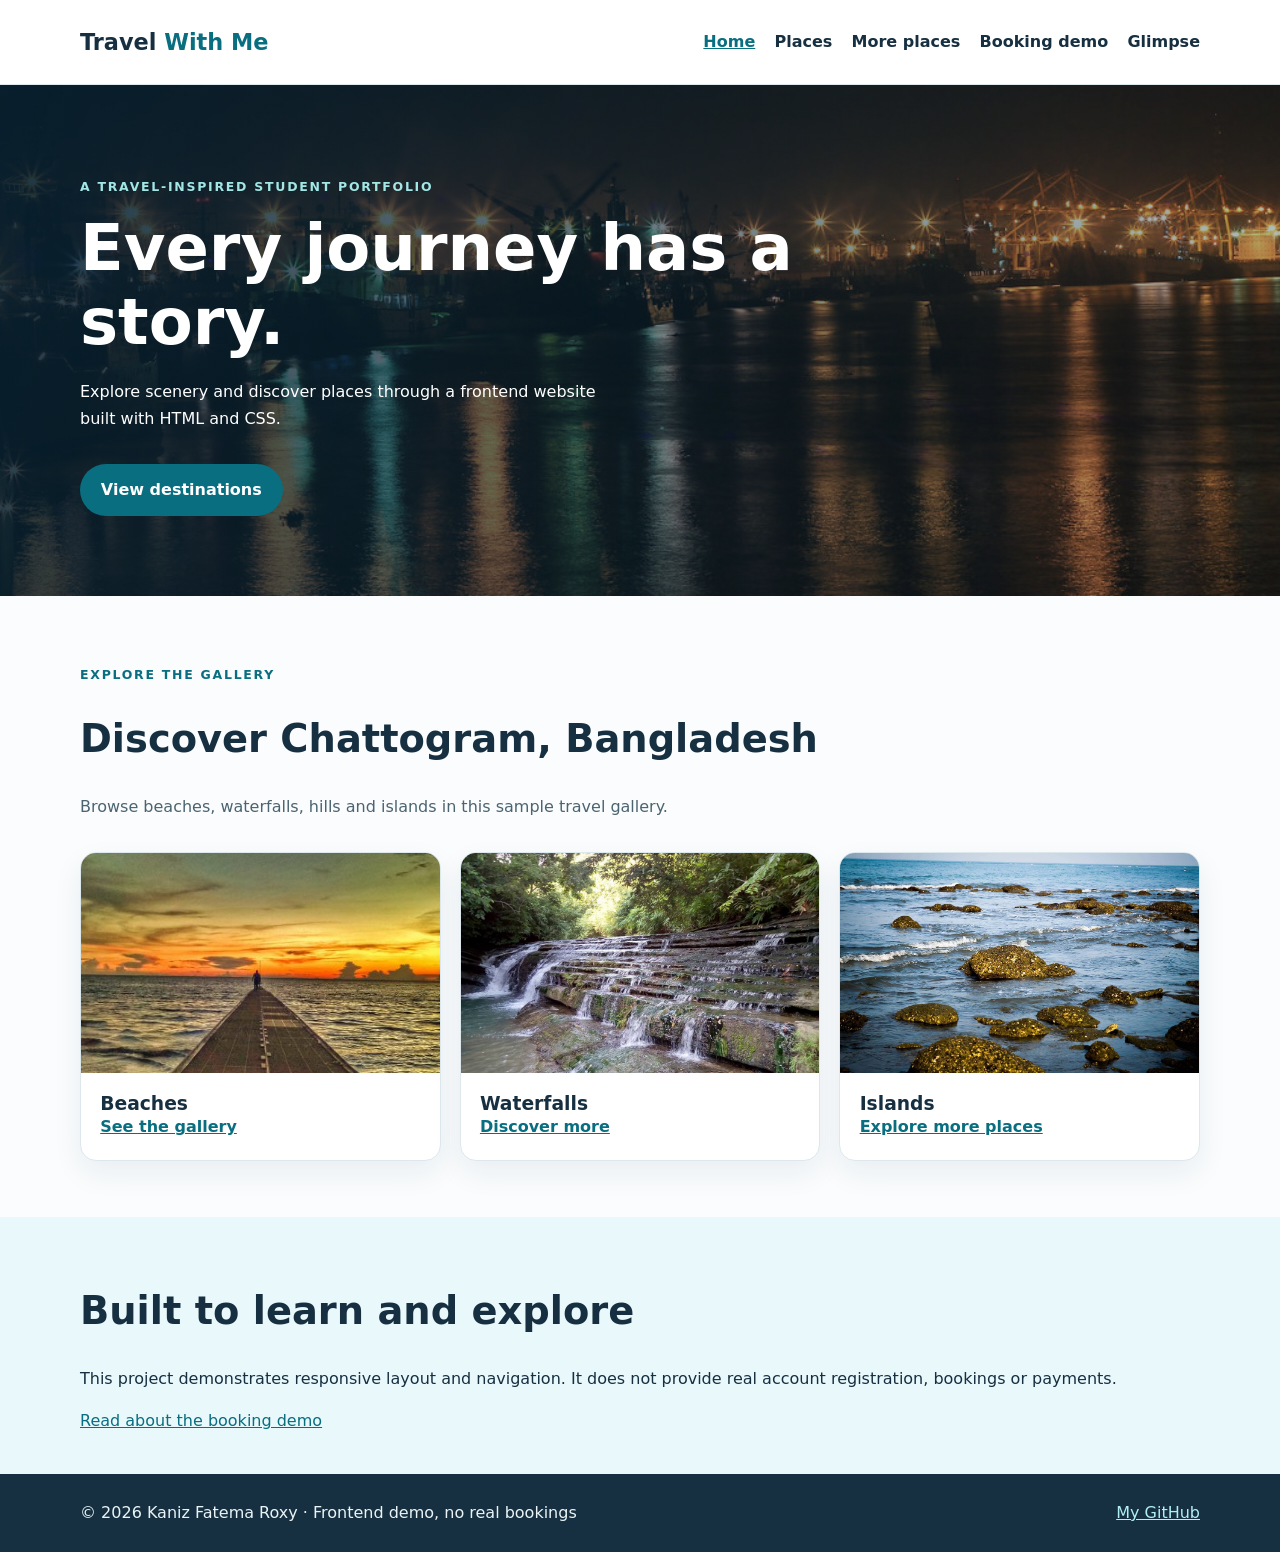
<file: index.html>
<!doctype html>
<html lang="en"><head><meta charset="utf-8"><meta name="viewport" content="width=device-width, initial-scale=1"><meta name="description" content="Travel With Me, a responsive frontend travel portfolio by Kaniz Fatema Roxy."><title>Home | Travel With Me</title><link rel="stylesheet" href="style.css"></head>
<body><a class="skip-link" href="#main">Skip to content</a><header class="header"><nav class="container nav" aria-label="Main"><a class="brand" href="index.html">Travel <strong>With Me</strong></a><div class="nav-menu"><a href="index.html" aria-current="page">Home</a><a href="tour.html">Places</a><a href="tour2.html">More places</a><a href="bookings.html">Booking demo</a><a href="vid.html">Glimpse</a></div></nav></header><main id="main">
<section class="hero"><div class="container hero-inner"><p class="eyebrow">A travel-inspired student portfolio</p><h1>Every journey has a story.</h1><p>Explore scenery and discover places through a frontend website built with HTML and CSS.</p><a class="btn" href="tour.html">View destinations</a></div></section>
<section class="section container" aria-labelledby="start-heading"><p class="eyebrow">Explore the gallery</p><h2 id="start-heading">Discover Chattogram, Bangladesh</h2><p class="intro">Browse beaches, waterfalls, hills and islands in this sample travel gallery.</p><div class="cards"><article class="card"><img src="1592077715.jpg" alt="Coastal beach scene" loading="lazy"><div class="card-text"><h3>Beaches</h3><a href="tour.html">See the gallery</a></div></article><article class="card"><img src="waterfalls.jpg" alt="Waterfall surrounded by greenery" loading="lazy"><div class="card-text"><h3>Waterfalls</h3><a href="tour.html">Discover more</a></div></article><article class="card"><img src="pure-blue-crytal-clear.jpg" alt="Blue water near islands" loading="lazy"><div class="card-text"><h3>Islands</h3><a href="tour2.html">Explore more places</a></div></article></div></section>
<section class="note"><div class="container"><h2>Built to learn and explore</h2><p>This project demonstrates responsive layout and navigation. It does not provide real account registration, bookings or payments.</p><a href="bookings.html">Read about the booking demo</a></div></section>
</main><footer class="footer"><div class="container"><span>© 2026 Kaniz Fatema Roxy · Frontend demo, no real bookings</span><a href="https://github.com/kanizfatemar0xy" rel="noopener noreferrer">My GitHub</a></div></footer></body></html>
</file>
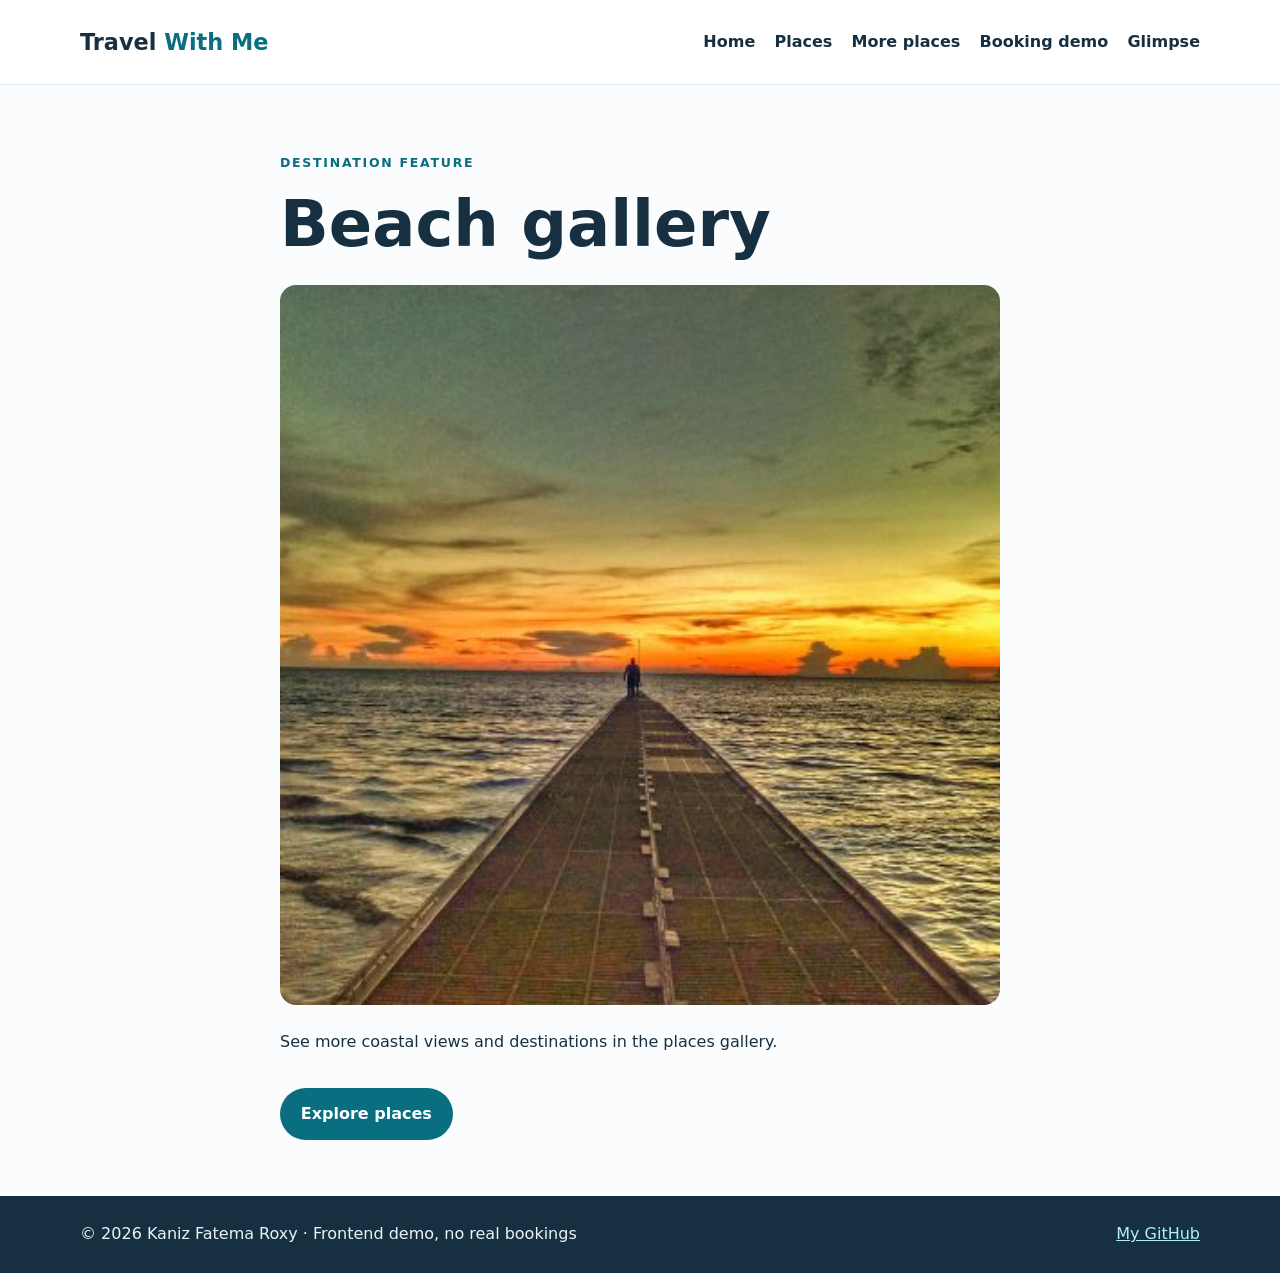
<file: beach.html>
<!doctype html>
<html lang="en"><head><meta charset="utf-8"><meta name="viewport" content="width=device-width, initial-scale=1"><meta name="description" content="Travel With Me, a responsive frontend travel portfolio by Kaniz Fatema Roxy."><title>Beaches | Travel With Me</title><link rel="stylesheet" href="style.css"></head>
<body><a class="skip-link" href="#main">Skip to content</a><header class="header"><nav class="container nav" aria-label="Main"><a class="brand" href="index.html">Travel <strong>With Me</strong></a><div class="nav-menu"><a href="index.html">Home</a><a href="tour.html">Places</a><a href="tour2.html">More places</a><a href="bookings.html">Booking demo</a><a href="vid.html">Glimpse</a></div></nav></header><main id="main">
<section class="section container narrow"><p class="eyebrow">Destination feature</p><h1>Beach gallery</h1><img class="feature-image" src="1592077715.jpg" alt="Beach landscape in the travel gallery" width="900" height="520"><p>See more coastal views and destinations in the places gallery.</p><a class="btn" href="tour.html">Explore places</a></section>
</main><footer class="footer"><div class="container"><span>© 2026 Kaniz Fatema Roxy · Frontend demo, no real bookings</span><a href="https://github.com/kanizfatemar0xy" rel="noopener noreferrer">My GitHub</a></div></footer></body></html>
</file>
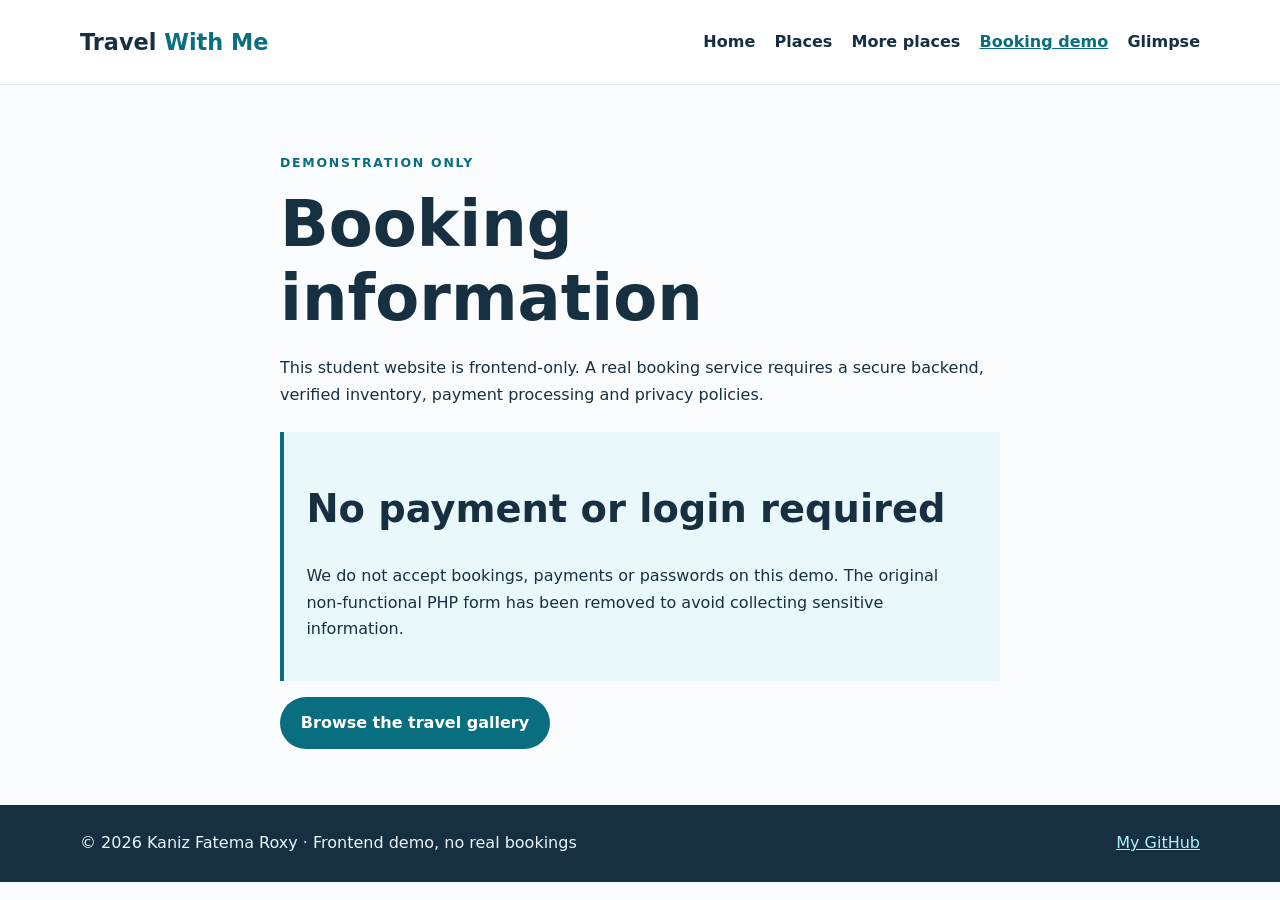
<file: bookings.html>
<!doctype html>
<html lang="en"><head><meta charset="utf-8"><meta name="viewport" content="width=device-width, initial-scale=1"><meta name="description" content="Travel With Me, a responsive frontend travel portfolio by Kaniz Fatema Roxy."><title>Booking demo | Travel With Me</title><link rel="stylesheet" href="style.css"></head>
<body><a class="skip-link" href="#main">Skip to content</a><header class="header"><nav class="container nav" aria-label="Main"><a class="brand" href="index.html">Travel <strong>With Me</strong></a><div class="nav-menu"><a href="index.html">Home</a><a href="tour.html">Places</a><a href="tour2.html">More places</a><a href="bookings.html" aria-current="page">Booking demo</a><a href="vid.html">Glimpse</a></div></nav></header><main id="main">
<section class="section container narrow"><p class="eyebrow">Demonstration only</p><h1>Booking information</h1><p>This student website is frontend-only. A real booking service requires a secure backend, verified inventory, payment processing and privacy policies.</p><div class="notice"><h2>No payment or login required</h2><p>We do not accept bookings, payments or passwords on this demo. The original non-functional PHP form has been removed to avoid collecting sensitive information.</p></div><a class="btn" href="tour.html">Browse the travel gallery</a></section>
</main><footer class="footer"><div class="container"><span>© 2026 Kaniz Fatema Roxy · Frontend demo, no real bookings</span><a href="https://github.com/kanizfatemar0xy" rel="noopener noreferrer">My GitHub</a></div></footer></body></html>
</file>
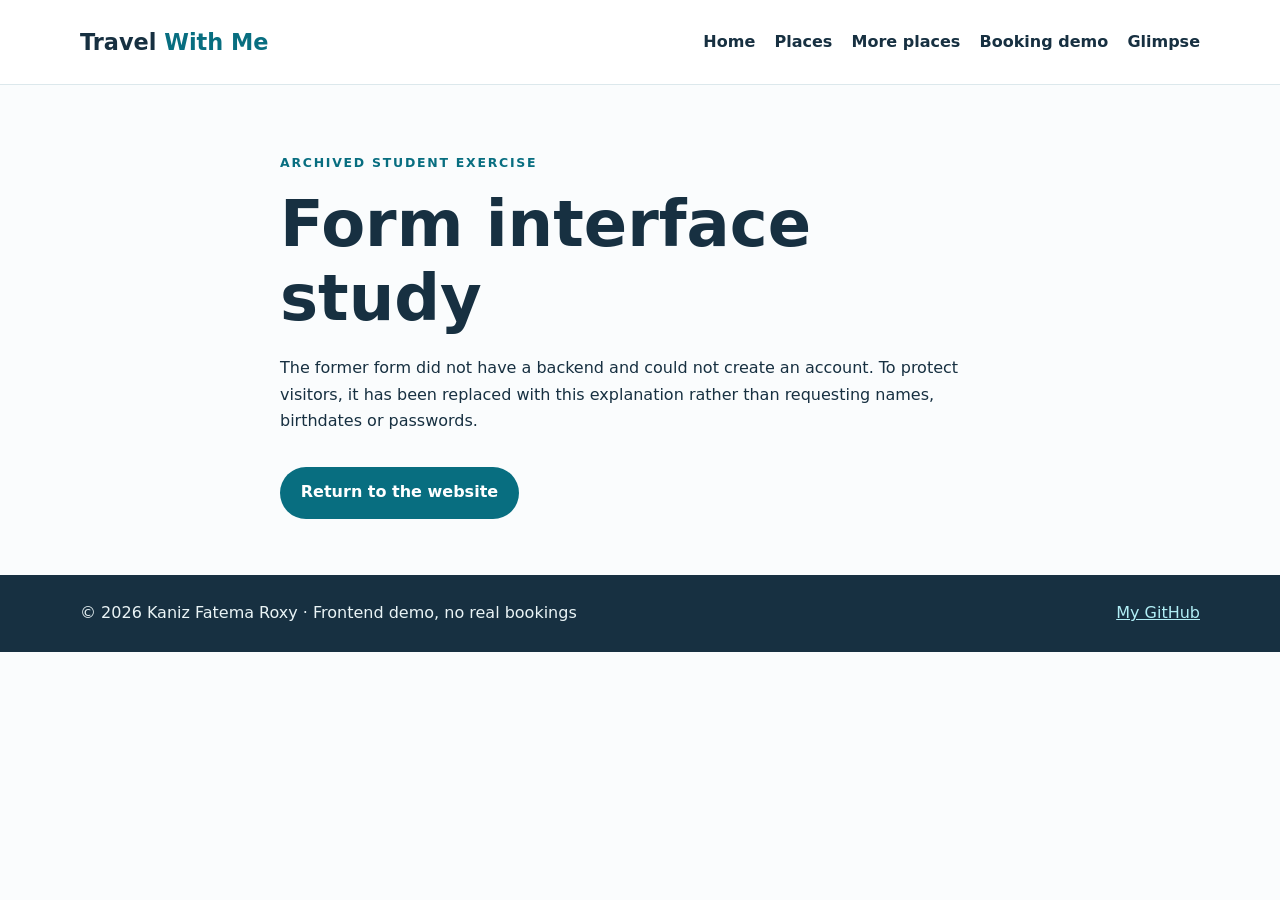
<file: formlab.html>
<!doctype html>
<html lang="en"><head><meta charset="utf-8"><meta name="viewport" content="width=device-width, initial-scale=1"><meta name="description" content="Travel With Me, a responsive frontend travel portfolio by Kaniz Fatema Roxy."><title>Form design exercise | Travel With Me</title><link rel="stylesheet" href="style.css"></head>
<body><a class="skip-link" href="#main">Skip to content</a><header class="header"><nav class="container nav" aria-label="Main"><a class="brand" href="index.html">Travel <strong>With Me</strong></a><div class="nav-menu"><a href="index.html">Home</a><a href="tour.html">Places</a><a href="tour2.html">More places</a><a href="bookings.html">Booking demo</a><a href="vid.html">Glimpse</a></div></nav></header><main id="main">
<section class="section container narrow"><p class="eyebrow">Archived student exercise</p><h1>Form interface study</h1><p>The former form did not have a backend and could not create an account. To protect visitors, it has been replaced with this explanation rather than requesting names, birthdates or passwords.</p><a class="btn" href="index.html">Return to the website</a></section>
</main><footer class="footer"><div class="container"><span>© 2026 Kaniz Fatema Roxy · Frontend demo, no real bookings</span><a href="https://github.com/kanizfatemar0xy" rel="noopener noreferrer">My GitHub</a></div></footer></body></html>
</file>
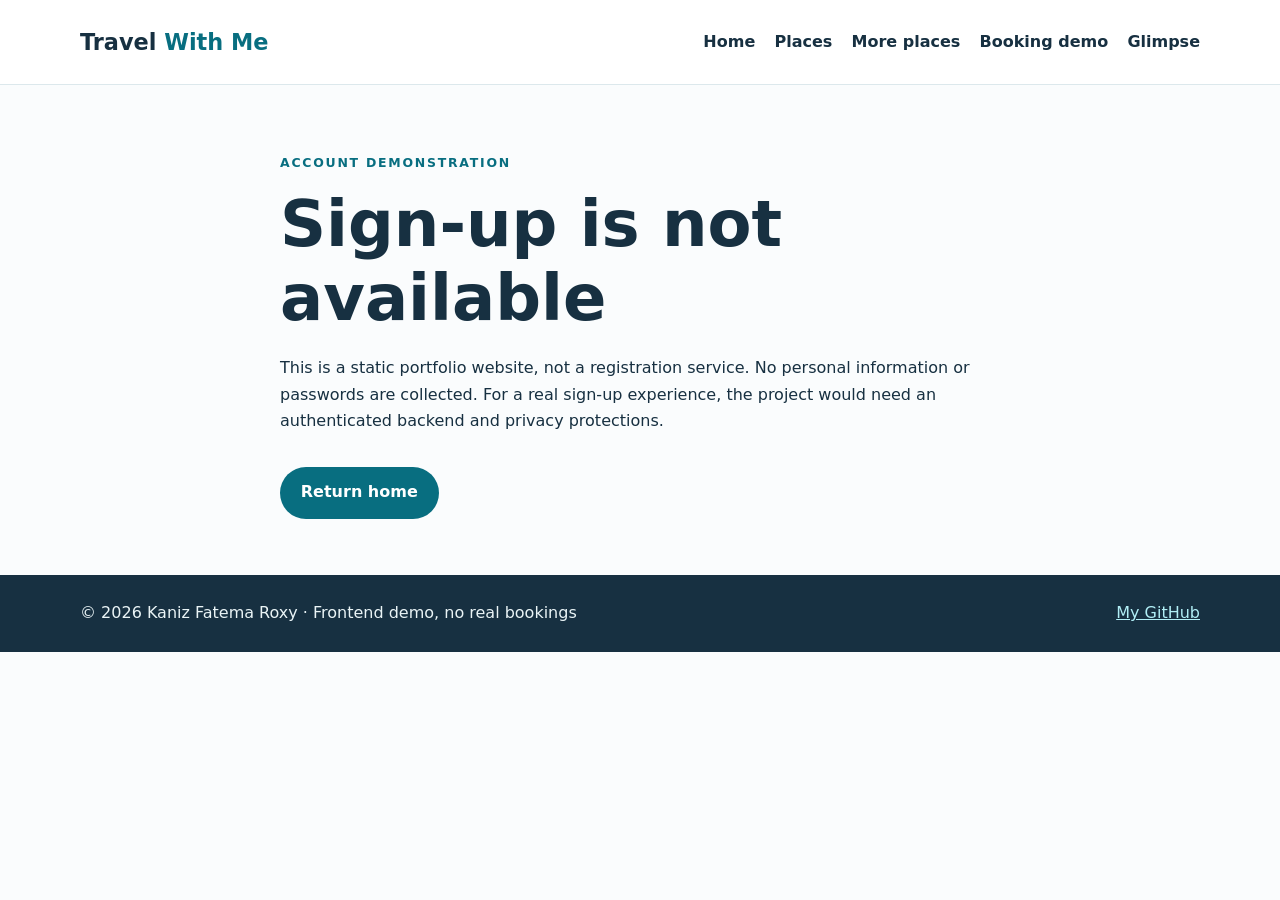
<file: pform.html>
<!doctype html>
<html lang="en"><head><meta charset="utf-8"><meta name="viewport" content="width=device-width, initial-scale=1"><meta name="description" content="Travel With Me, a responsive frontend travel portfolio by Kaniz Fatema Roxy."><title>Account demo | Travel With Me</title><link rel="stylesheet" href="style.css"></head>
<body><a class="skip-link" href="#main">Skip to content</a><header class="header"><nav class="container nav" aria-label="Main"><a class="brand" href="index.html">Travel <strong>With Me</strong></a><div class="nav-menu"><a href="index.html">Home</a><a href="tour.html">Places</a><a href="tour2.html">More places</a><a href="bookings.html">Booking demo</a><a href="vid.html">Glimpse</a></div></nav></header><main id="main">
<section class="section container narrow"><p class="eyebrow">Account demonstration</p><h1>Sign-up is not available</h1><p>This is a static portfolio website, not a registration service. No personal information or passwords are collected. For a real sign-up experience, the project would need an authenticated backend and privacy protections.</p><a class="btn" href="index.html">Return home</a></section>
</main><footer class="footer"><div class="container"><span>© 2026 Kaniz Fatema Roxy · Frontend demo, no real bookings</span><a href="https://github.com/kanizfatemar0xy" rel="noopener noreferrer">My GitHub</a></div></footer></body></html>
</file>
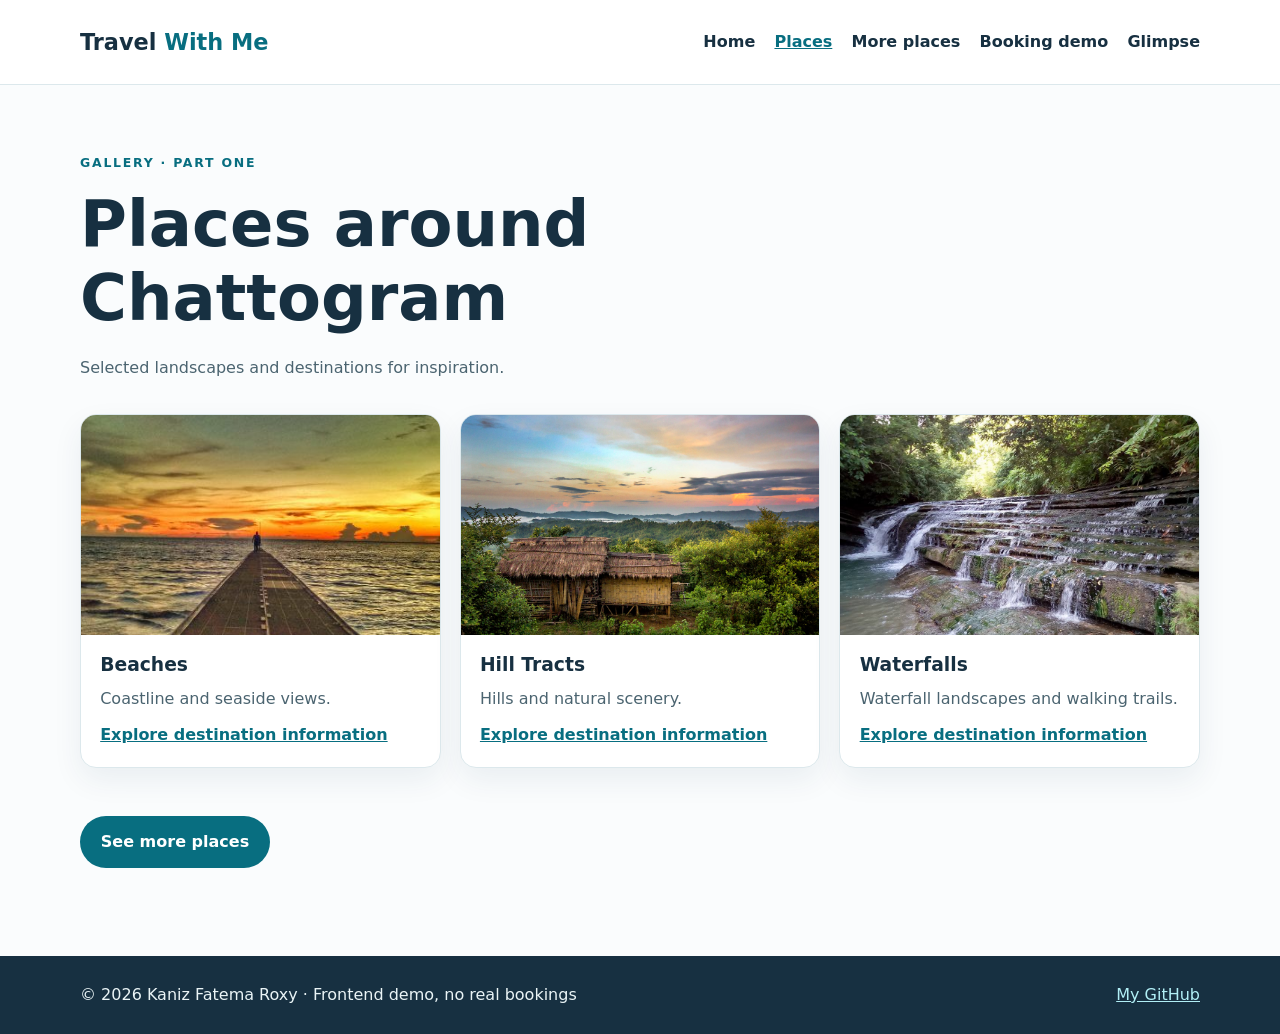
<file: tour.html>
<!doctype html>
<html lang="en"><head><meta charset="utf-8"><meta name="viewport" content="width=device-width, initial-scale=1"><meta name="description" content="Travel With Me, a responsive frontend travel portfolio by Kaniz Fatema Roxy."><title>Places | Travel With Me</title><link rel="stylesheet" href="style.css"></head>
<body><a class="skip-link" href="#main">Skip to content</a><header class="header"><nav class="container nav" aria-label="Main"><a class="brand" href="index.html">Travel <strong>With Me</strong></a><div class="nav-menu"><a href="index.html">Home</a><a href="tour.html" aria-current="page">Places</a><a href="tour2.html">More places</a><a href="bookings.html">Booking demo</a><a href="vid.html">Glimpse</a></div></nav></header><main id="main"><section class="section container"><p class="eyebrow">Gallery · Part one</p><h1>Places around Chattogram</h1><p class="intro">Selected landscapes and destinations for inspiration.</p><div class="cards"><article class="card"><img src="1592077715.jpg" alt="Beaches scenic photograph" width="600" height="360" loading="lazy"><div class="card-text"><h3>Beaches</h3><p>Coastline and seaside views.</p><a href="https://www.tripadvisor.com/Attractions-g667480-Activities-c61-t52-Chittagong_Division.html" rel="noopener noreferrer" target="_blank">Explore destination information</a></div></article><article class="card"><img src="35670674963_dfe804128b_b.jpg" alt="Hill Tracts scenic photograph" width="600" height="360" loading="lazy"><div class="card-text"><h3>Hill Tracts</h3><p>Hills and natural scenery.</p><a href="https://www.lonelyplanet.com/bangladesh/chittagong-division/chittagong-hill-tracts/attractions" rel="noopener noreferrer" target="_blank">Explore destination information</a></div></article><article class="card"><img src="waterfalls.jpg" alt="Waterfalls scenic photograph" width="600" height="360" loading="lazy"><div class="card-text"><h3>Waterfalls</h3><p>Waterfall landscapes and walking trails.</p><a href="https://www.tripadvisor.com/Attractions-g667480-Activities-c57-t95-Chittagong_Division.html" rel="noopener noreferrer" target="_blank">Explore destination information</a></div></article></div><p class="section-link"><a class="btn" href="tour2.html">See more places</a></p></section></main><footer class="footer"><div class="container"><span>© 2026 Kaniz Fatema Roxy · Frontend demo, no real bookings</span><a href="https://github.com/kanizfatemar0xy" rel="noopener noreferrer">My GitHub</a></div></footer></body></html>
</file>
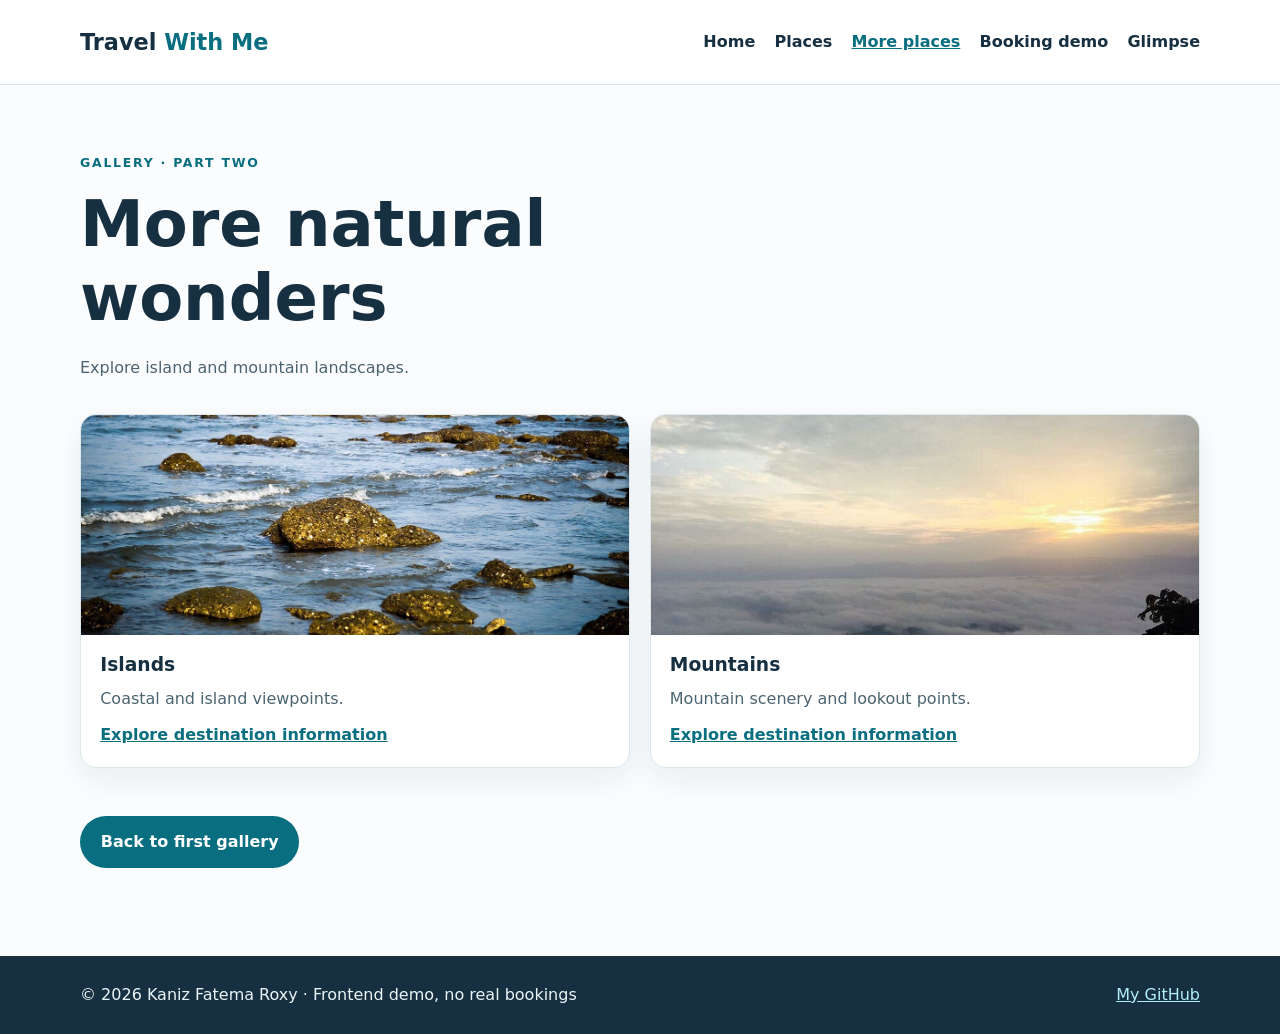
<file: tour2.html>
<!doctype html>
<html lang="en"><head><meta charset="utf-8"><meta name="viewport" content="width=device-width, initial-scale=1"><meta name="description" content="Travel With Me, a responsive frontend travel portfolio by Kaniz Fatema Roxy."><title>More places | Travel With Me</title><link rel="stylesheet" href="style.css"></head>
<body><a class="skip-link" href="#main">Skip to content</a><header class="header"><nav class="container nav" aria-label="Main"><a class="brand" href="index.html">Travel <strong>With Me</strong></a><div class="nav-menu"><a href="index.html">Home</a><a href="tour.html">Places</a><a href="tour2.html" aria-current="page">More places</a><a href="bookings.html">Booking demo</a><a href="vid.html">Glimpse</a></div></nav></header><main id="main"><section class="section container"><p class="eyebrow">Gallery · Part two</p><h1>More natural wonders</h1><p class="intro">Explore island and mountain landscapes.</p><div class="cards two"><article class="card"><img src="pure-blue-crytal-clear.jpg" alt="Islands scenic photograph" width="600" height="360" loading="lazy"><div class="card-text"><h3>Islands</h3><p>Coastal and island viewpoints.</p><a href="https://www.tripadvisor.com/Attractions-g667480-Activities-c57-t20-Chittagong_Division.html" rel="noopener noreferrer" target="_blank">Explore destination information</a></div></article><article class="card"><img src="photo1jpg.jpg" alt="Mountains scenic photograph" width="600" height="360" loading="lazy"><div class="card-text"><h3>Mountains</h3><p>Mountain scenery and lookout points.</p><a href="https://www.tripadvisor.com/Attractions-g667480-Activities-c57-t66-Chittagong_Division.html" rel="noopener noreferrer" target="_blank">Explore destination information</a></div></article></div><p class="section-link"><a class="btn" href="tour.html">Back to first gallery</a></p></section></main><footer class="footer"><div class="container"><span>© 2026 Kaniz Fatema Roxy · Frontend demo, no real bookings</span><a href="https://github.com/kanizfatemar0xy" rel="noopener noreferrer">My GitHub</a></div></footer></body></html>
</file>
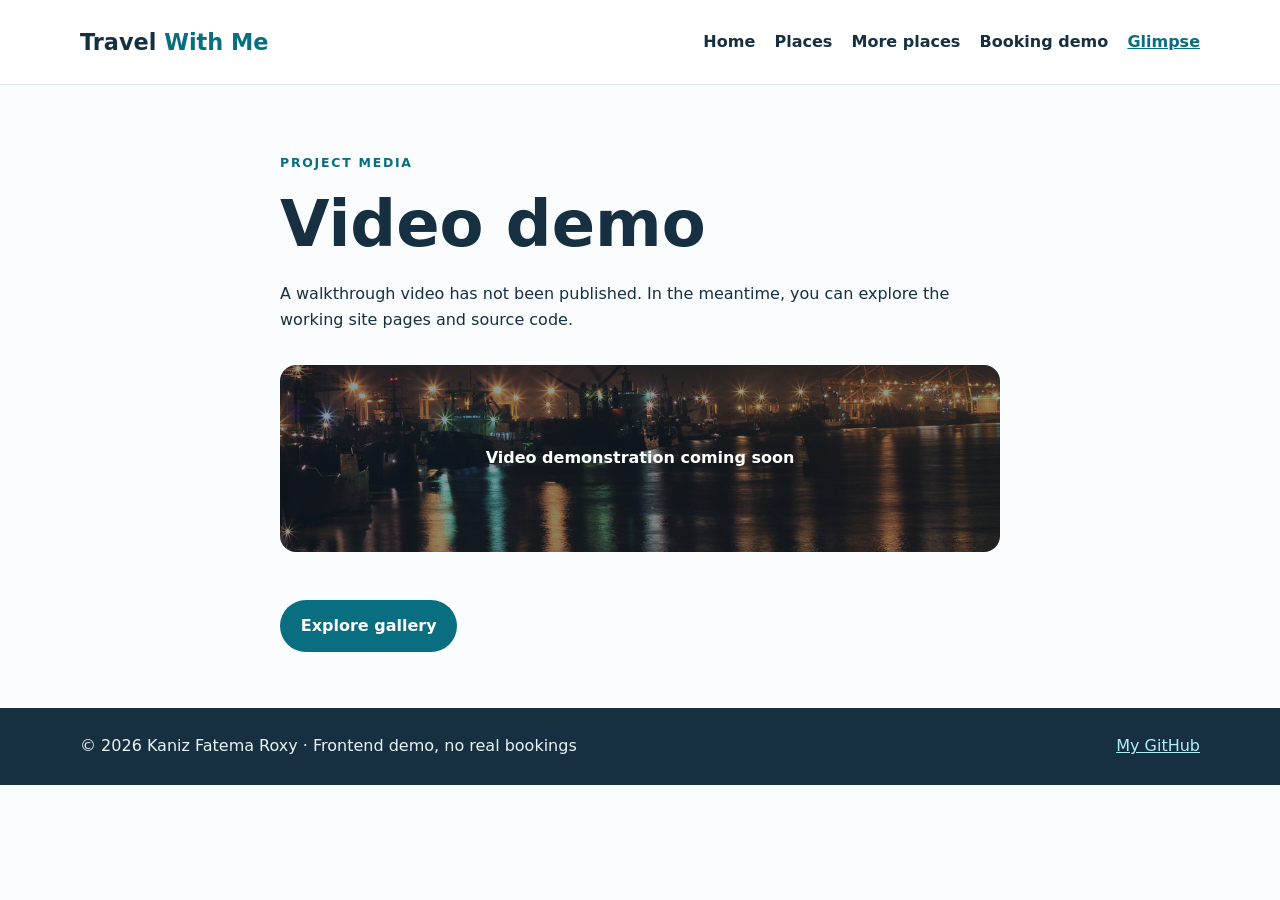
<file: vid.html>
<!doctype html>
<html lang="en"><head><meta charset="utf-8"><meta name="viewport" content="width=device-width, initial-scale=1"><meta name="description" content="Travel With Me, a responsive frontend travel portfolio by Kaniz Fatema Roxy."><title>Glimpse | Travel With Me</title><link rel="stylesheet" href="style.css"></head>
<body><a class="skip-link" href="#main">Skip to content</a><header class="header"><nav class="container nav" aria-label="Main"><a class="brand" href="index.html">Travel <strong>With Me</strong></a><div class="nav-menu"><a href="index.html">Home</a><a href="tour.html">Places</a><a href="tour2.html">More places</a><a href="bookings.html">Booking demo</a><a href="vid.html" aria-current="page">Glimpse</a></div></nav></header><main id="main">
<section class="section container narrow"><p class="eyebrow">Project media</p><h1>Video demo</h1><p>A walkthrough video has not been published. In the meantime, you can explore the working site pages and source code.</p><div class="video-still" role="img" aria-label="Travel background photograph">Video demonstration coming soon</div><a class="btn" href="tour.html">Explore gallery</a></section>
</main><footer class="footer"><div class="container"><span>© 2026 Kaniz Fatema Roxy · Frontend demo, no real bookings</span><a href="https://github.com/kanizfatemar0xy" rel="noopener noreferrer">My GitHub</a></div></footer></body></html>
</file>
<file: style.css>
:root{--ink:#173041;--ocean:#086e80;--sky:#e9f8fb;--white:#fff;--muted:#4b6470;--line:#dce8ec}*{box-sizing:border-box}html{scroll-behavior:smooth}body{margin:0;font-family:system-ui,-apple-system,BlinkMacSystemFont,Segoe UI,sans-serif;background:#fafcfd;color:var(--ink);line-height:1.65}a{color:var(--ocean)}a:focus-visible{outline:3px solid #e0a12b;outline-offset:3px}img{max-width:100%;height:auto;display:block}.container{width:min(1120px,92%);margin:0 auto}.narrow{max-width:720px}.skip-link{position:absolute;top:-5rem;left:1rem;padding:.5rem 1rem;background:#fff;z-index:10}.skip-link:focus{top:1rem}.header{background:#fff;border-bottom:1px solid var(--line)}.nav{display:flex;justify-content:space-between;align-items:center;gap:1rem;min-height:84px}.brand{font-weight:800;font-size:1.4rem;text-decoration:none;color:var(--ink)}.brand strong{color:var(--ocean)}.nav-menu{display:flex;flex-wrap:wrap;gap:.4rem 1.2rem}.nav-menu a{font-weight:600;text-decoration:none;color:var(--ink)}.nav-menu a:hover,.nav-menu a[aria-current]{color:var(--ocean);text-decoration:underline}.hero{color:#fff;background:linear-gradient(110deg,rgba(7,32,47,.92),rgba(7,32,47,.24)),url('8625431270_8da6ecc577_b.jpg') center/cover;min-height:450px;display:flex;align-items:center}.hero-inner{padding:5rem 0}.eyebrow{text-transform:uppercase;letter-spacing:.14em;font-size:.78rem;font-weight:800;color:var(--ocean)}.hero .eyebrow{color:#a2e6e6}h1,h2,h3{line-height:1.17}h1{font-size:clamp(2.4rem,5vw,4.4rem);max-width:750px;margin:.5rem 0 1.2rem}h2{font-size:clamp(1.7rem,3vw,2.6rem)}.hero p{max-width:540px}.btn{display:inline-block;margin-top:1rem;padding:.8rem 1.3rem;border-radius:999px;background:var(--ocean);color:#fff;text-decoration:none;font-weight:750}.btn:hover{background:#044954}.section{padding:3.5rem 0}.intro{color:var(--muted);max-width:700px}.cards{display:grid;grid-template-columns:repeat(3,minmax(0,1fr));gap:1.2rem;margin-top:2rem}.cards.two{grid-template-columns:repeat(2,minmax(0,1fr))}.card{background:#fff;border:1px solid var(--line);border-radius:16px;overflow:hidden;box-shadow:0 12px 30px rgba(12,58,83,.07)}.card img{width:100%;height:220px;object-fit:cover}.card-text{padding:1.2rem}.card-text h3{margin:0}.card-text p{color:var(--muted);margin:.6rem 0}.card-text a{font-weight:700}.note{background:var(--sky);padding:2.5rem 0}.section-link{margin:2rem 0}.notice{background:var(--sky);padding:1.4rem;border-left:4px solid var(--ocean);margin-top:1.5rem}.video-still{margin:2rem 0;background:linear-gradient(#1237,#1237),url('8625431270_8da6ecc577_b.jpg') center/cover;color:white;padding:5rem 1rem;text-align:center;border-radius:16px;font-weight:800}.feature-image{border-radius:16px;margin:1.5rem 0;width:100%;height:auto}.footer{background:var(--ink);color:#eaf4f6;padding:1.6rem 0}.footer .container{display:flex;justify-content:space-between;flex-wrap:wrap;gap:1rem}.footer a{color:#b1eff6}@media(max-width:850px){.nav{flex-direction:column;padding:1.2rem 0}.cards{grid-template-columns:1fr 1fr}}@media(max-width:600px){.cards,.cards.two{grid-template-columns:1fr}.nav-menu{justify-content:center}.hero-inner{padding:3.3rem 0}}@media(prefers-reduced-motion:reduce){html{scroll-behavior:auto}}
</file>
